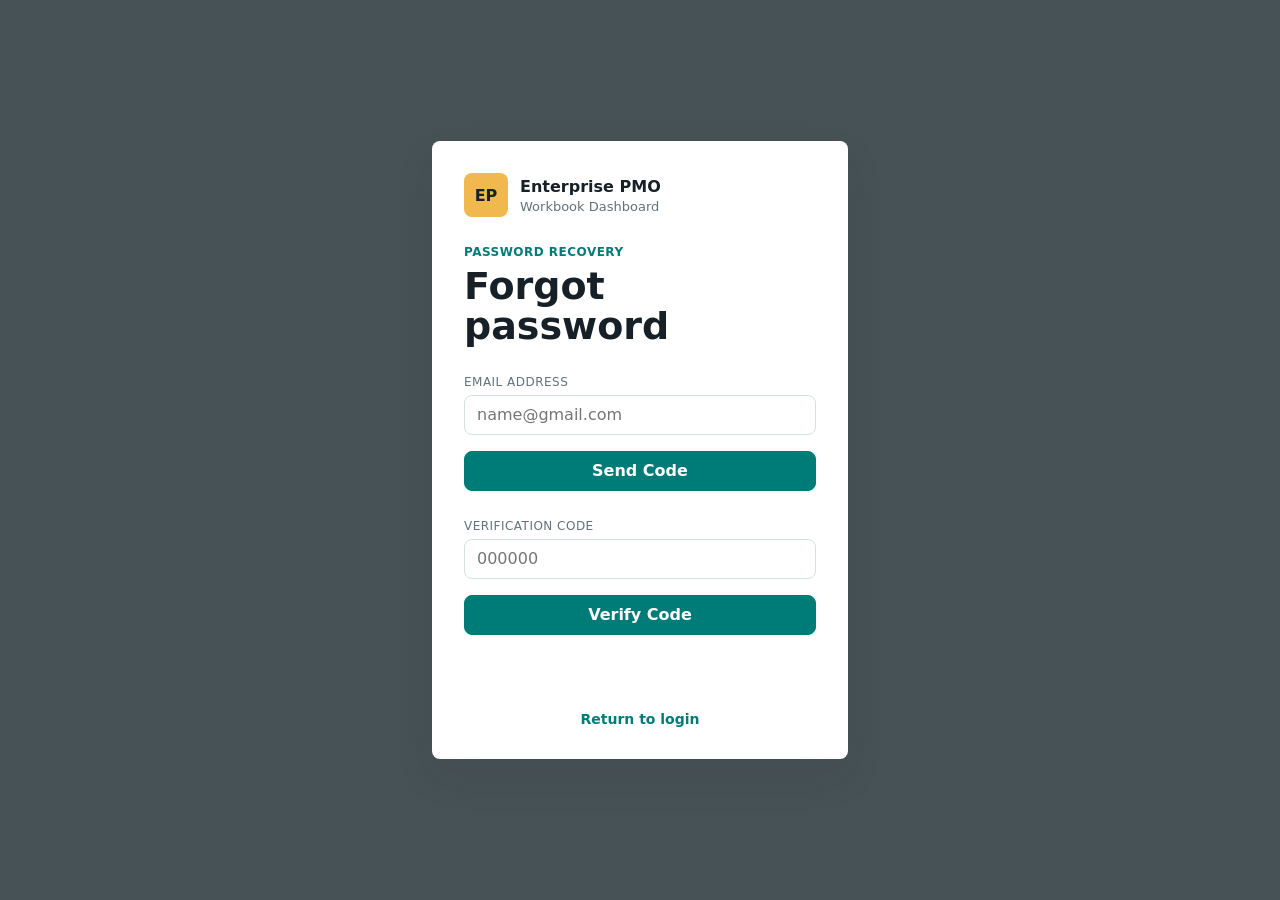
<file: forgot-password.html>
<!doctype html>
<html lang="en">
  <head>
    <meta charset="utf-8">
    <meta name="viewport" content="width=device-width, initial-scale=1">
    <title>Forgot Password | Enterprise PMO Dashboard</title>
    <link rel="stylesheet" href="styles.css">
  </head>
  <body class="auth-page">
    <main class="auth-shell">
      <section class="auth-panel" aria-labelledby="forgotTitle">
        <div class="brand auth-brand">
          <span class="brand-mark">EP</span>
          <span>
            <strong>Enterprise PMO</strong>
            <small>Workbook Dashboard</small>
          </span>
        </div>
        <div>
          <p class="eyebrow">Password Recovery</p>
          <h1 id="forgotTitle">Forgot password</h1>
        </div>
        <form class="auth-form" id="forgotForm">
          <label>
            <span>Email Address</span>
            <input id="email" name="email" type="email" autocomplete="email" placeholder="name@gmail.com" required>
          </label>
          <button type="submit">Send Code</button>
        </form>
        <form class="auth-form" id="codeForm" hidden>
          <label>
            <span>Verification Code</span>
            <input id="code" name="code" type="text" inputmode="numeric" autocomplete="one-time-code" pattern="[0-9]{6}" maxlength="6" placeholder="000000" required>
          </label>
          <button type="submit">Verify Code</button>
        </form>
        <p class="auth-message success" id="forgotMessage" role="status"></p>
        <a class="auth-link" href="/login.html">Return to login</a>
      </section>
    </main>
    <script>
      const form = document.querySelector('#forgotForm');
      const codeForm = document.querySelector('#codeForm');
      const message = document.querySelector('#forgotMessage');
      let resetEmail = '';

      form.addEventListener('submit', async event => {
        event.preventDefault();
        message.classList.remove('success');
        message.textContent = '';
        const button = form.querySelector('button');
        button.disabled = true;
        button.textContent = 'Sending...';

        try {
          const response = await fetch('/api/forgot-password', {
            method: 'POST',
            headers: { 'Content-Type': 'application/json' },
            body: JSON.stringify({ email: form.email.value.trim() })
          });
          const payload = await response.json();
          if (!response.ok) throw new Error(payload.error || 'Password recovery failed.');
          resetEmail = form.email.value.trim();
          form.hidden = true;
          codeForm.hidden = false;
          message.classList.add('success');
          message.textContent = 'We sent a verification code to your email.';
        } catch (error) {
          message.textContent = error.message;
        } finally {
          button.disabled = false;
          button.textContent = 'Send Code';
        }
      });

      codeForm.addEventListener('submit', async event => {
        event.preventDefault();
        message.classList.remove('success');
        message.textContent = '';
        const button = codeForm.querySelector('button');
        button.disabled = true;
        button.textContent = 'Verifying...';

        try {
          const response = await fetch('/api/verify-reset-code', {
            method: 'POST',
            headers: { 'Content-Type': 'application/json' },
            body: JSON.stringify({
              email: resetEmail,
              code: codeForm.code.value.trim()
            })
          });
          const payload = await response.json();
          if (!response.ok) throw new Error(payload.error || 'Verification failed.');
          location.href = `/reset-password.html?token=${encodeURIComponent(payload.reset_token)}`;
        } catch (error) {
          message.textContent = error.message;
          button.disabled = false;
          button.textContent = 'Verify Code';
        }
      });
    </script>
  </body>
</html>
</file>
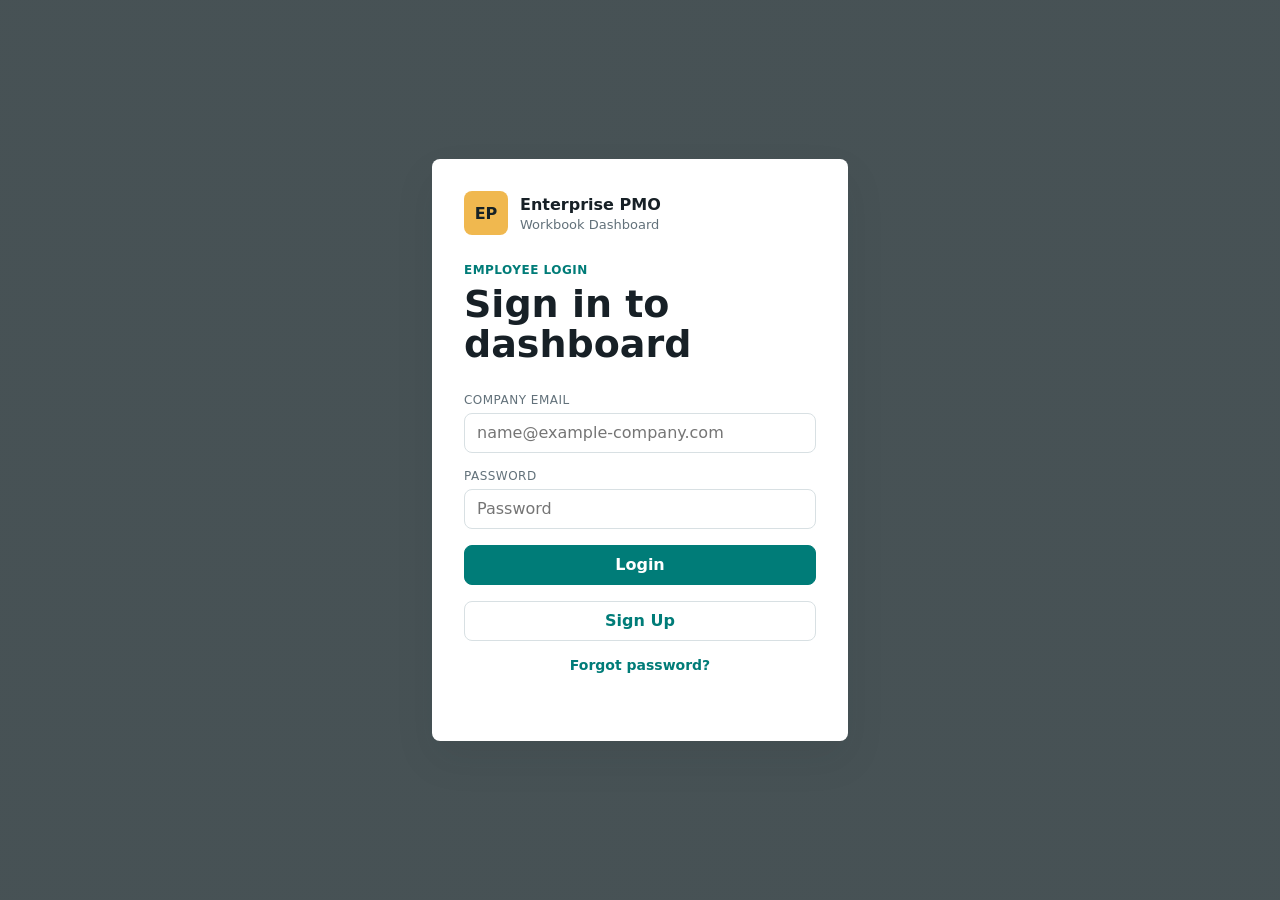
<file: login.html>
<!doctype html>
<html lang="en">
  <head>
    <meta charset="utf-8">
    <meta name="viewport" content="width=device-width, initial-scale=1">
    <title>Login | Enterprise PMO Dashboard</title>
    <link rel="stylesheet" href="styles.css">
  </head>
  <body class="auth-page">
    <main class="auth-shell">
      <section class="auth-panel" aria-labelledby="loginTitle">
        <div class="brand auth-brand">
          <span class="brand-mark">EP</span>
          <span>
            <strong>Enterprise PMO</strong>
            <small>Workbook Dashboard</small>
          </span>
        </div>
        <div>
          <p class="eyebrow">Employee Login</p>
          <h1 id="loginTitle">Sign in to dashboard</h1>
        </div>
        <form class="auth-form" id="loginForm">
          <label>
            <span>Company Email</span>
            <input id="email" name="email" type="email" autocomplete="email" placeholder="name@example-company.com" required>
          </label>
          <label>
            <span>Password</span>
            <input id="password" name="password" type="password" autocomplete="current-password" placeholder="Password" required>
          </label>
          <button type="submit">Login</button>
          <a class="auth-button secondary" href="/signup.html">Sign Up</a>
          <a class="auth-link" href="/forgot-password.html">Forgot password?</a>
          <p class="auth-message" id="authMessage" role="status"></p>
        </form>
      </section>
    </main>
    <div class="toast" id="toast" role="status" hidden></div>
    <script>
      const form = document.querySelector('#loginForm');
      const message = document.querySelector('#authMessage');
      const toast = document.querySelector('#toast');

      function showToast(text) {
        toast.textContent = text;
        toast.hidden = false;
        setTimeout(() => {
          toast.hidden = true;
        }, 7000);
      }

      const logoutMessage = sessionStorage.getItem('logoutMessage');
      if (logoutMessage) {
        sessionStorage.removeItem('logoutMessage');
        showToast(logoutMessage);
      }

      if (new URLSearchParams(location.search).get('signup') === 'success') {
        showToast('Signup request submitted. An admin must approve it before you can sign in.');
        history.replaceState({}, '', '/login.html');
      }

      if (new URLSearchParams(location.search).get('reset') === 'success') {
        showToast('Password has been updated');
        history.replaceState({}, '', '/login.html');
      }

      form.addEventListener('submit', async event => {
        event.preventDefault();
        message.textContent = '';
        const button = form.querySelector('button');
        button.disabled = true;
        button.textContent = 'Logging in...';

        try {
          const response = await fetch('/api/login', {
            method: 'POST',
            headers: { 'Content-Type': 'application/json' },
            body: JSON.stringify({
              email: form.email.value.trim(),
              password: form.password.value
            })
          });
          const payload = await response.json();
          if (!response.ok) throw new Error(payload.error || 'Login failed.');
          if (payload.first_name) sessionStorage.setItem('welcomeName', payload.first_name);
          sessionStorage.setItem('canDeleteUsers', payload.can_delete_users ? 'true' : 'false');
          sessionStorage.setItem('canAdmin', payload.is_admin || payload.can_delete_users ? 'true' : 'false');
          sessionStorage.setItem('currentUserEmail', payload.email || '');
          sessionStorage.setItem('adminEmails', JSON.stringify((payload.admin_emails || []).map(email => email.toLowerCase())));
          sessionStorage.setItem('pendingUsers', JSON.stringify(payload.pending_users || []));
          location.href = '/';
        } catch (error) {
          message.textContent = error.message;
          button.disabled = false;
          button.textContent = 'Login';
        }
      });
    </script>
  </body>
</html>
</file>
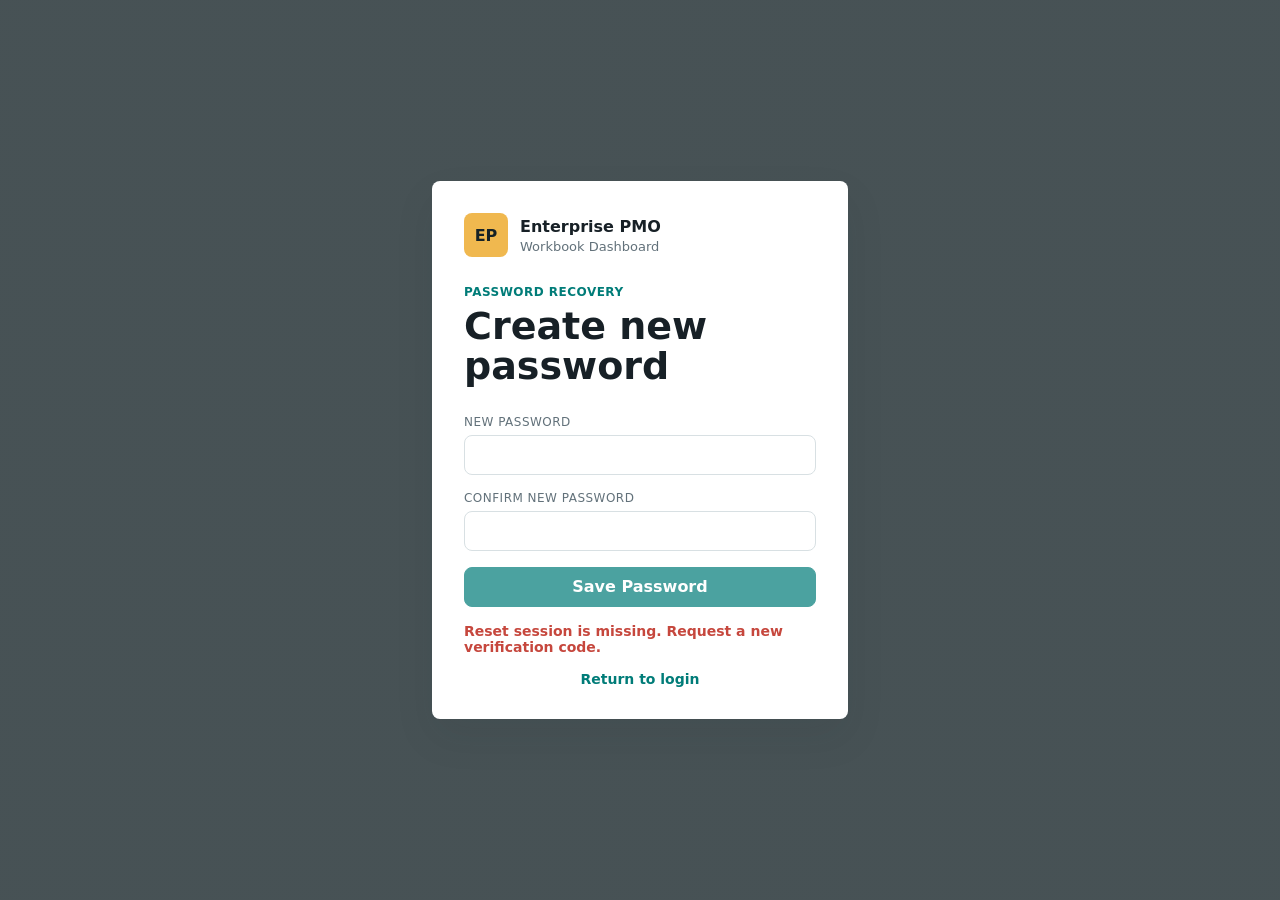
<file: reset-password.html>
<!doctype html>
<html lang="en">
  <head>
    <meta charset="utf-8">
    <meta name="viewport" content="width=device-width, initial-scale=1">
    <title>New Password | Enterprise PMO Dashboard</title>
    <link rel="stylesheet" href="styles.css">
  </head>
  <body class="auth-page">
    <main class="auth-shell">
      <section class="auth-panel" aria-labelledby="resetTitle">
        <div class="brand auth-brand">
          <span class="brand-mark">EP</span>
          <span>
            <strong>Enterprise PMO</strong>
            <small>Workbook Dashboard</small>
          </span>
        </div>
        <div>
          <p class="eyebrow">Password Recovery</p>
          <h1 id="resetTitle">Create new password</h1>
        </div>
        <form class="auth-form" id="resetForm">
          <label>
            <span>New Password</span>
            <input id="password" name="password" type="password" autocomplete="new-password" minlength="8" required>
          </label>
          <label>
            <span>Confirm New Password</span>
            <input id="confirmPassword" name="confirm_password" type="password" autocomplete="new-password" minlength="8" required>
          </label>
          <button type="submit">Save Password</button>
          <p class="auth-message" id="resetMessage" role="status"></p>
          <a class="auth-link" href="/login.html">Return to login</a>
        </form>
      </section>
    </main>
    <script>
      const form = document.querySelector('#resetForm');
      const message = document.querySelector('#resetMessage');
      const resetToken = new URLSearchParams(location.search).get('token') || '';

      if (!resetToken) {
        message.textContent = 'Reset session is missing. Request a new verification code.';
        form.querySelector('button').disabled = true;
      }

      form.addEventListener('submit', async event => {
        event.preventDefault();
        message.classList.remove('success');
        message.textContent = '';

        if (form.password.value.length < 8) {
          message.textContent = 'Password must be at least 8 characters.';
          return;
        }

        if (form.password.value !== form.confirm_password.value) {
          message.textContent = 'Passwords do not match.';
          return;
        }

        const button = form.querySelector('button');
        button.disabled = true;
        button.textContent = 'Saving...';

        try {
          const response = await fetch('/api/reset-password', {
            method: 'POST',
            headers: { 'Content-Type': 'application/json' },
            body: JSON.stringify({
              reset_token: resetToken,
              password: form.password.value,
              confirm_password: form.confirm_password.value
            })
          });
          const payload = await response.json();
          if (!response.ok) throw new Error(payload.error || 'Password reset failed.');
          location.href = '/login.html?reset=success';
        } catch (error) {
          message.textContent = error.message;
          button.disabled = false;
          button.textContent = 'Save Password';
        }
      });
    </script>
  </body>
</html>
</file>
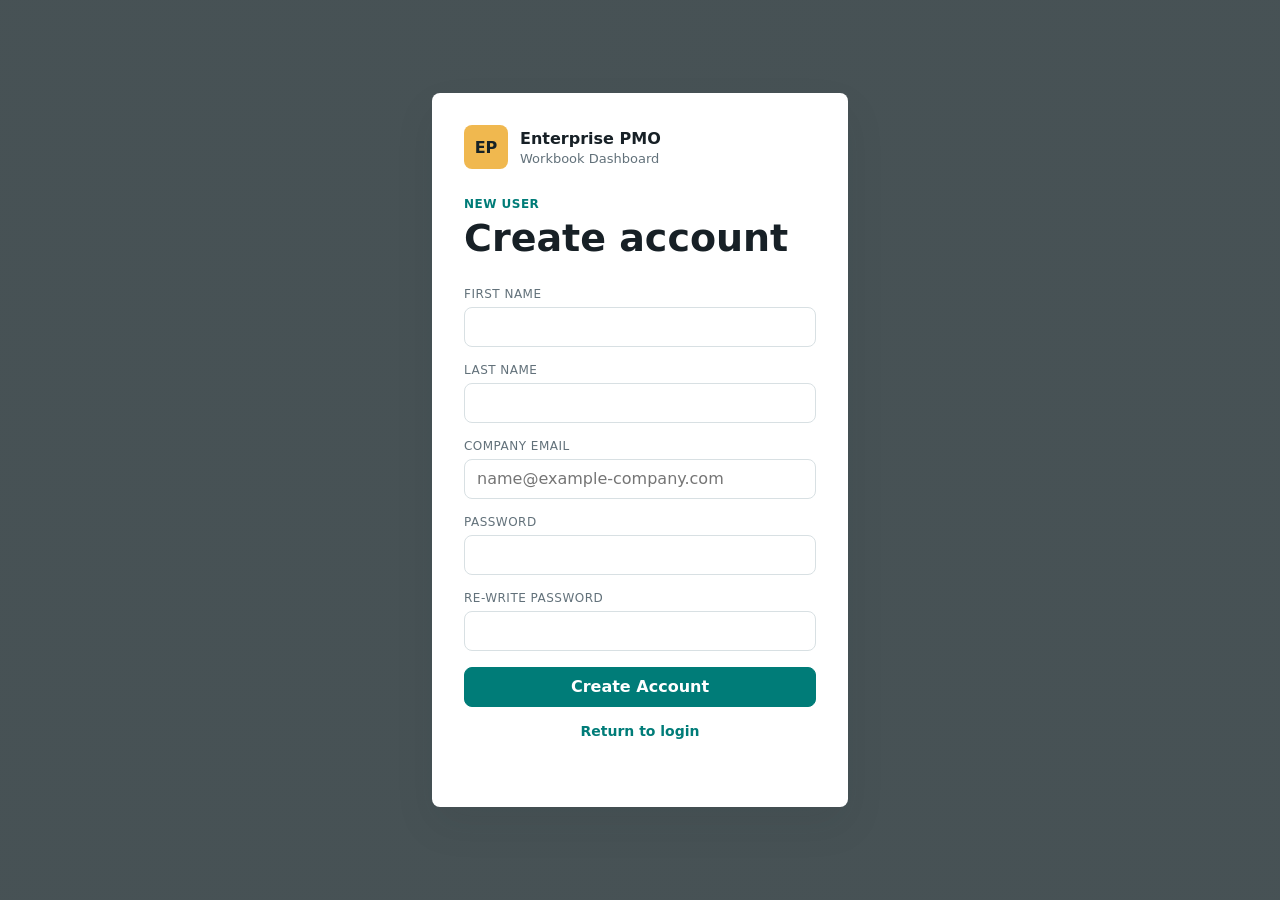
<file: signup.html>
<!doctype html>
<html lang="en">
  <head>
    <meta charset="utf-8">
    <meta name="viewport" content="width=device-width, initial-scale=1">
    <title>Sign Up | Enterprise PMO Dashboard</title>
    <link rel="stylesheet" href="styles.css">
  </head>
  <body class="auth-page">
    <main class="auth-shell">
      <section class="auth-panel" aria-labelledby="signupTitle">
        <div class="brand auth-brand">
          <span class="brand-mark">EP</span>
          <span>
            <strong>Enterprise PMO</strong>
            <small>Workbook Dashboard</small>
          </span>
        </div>
        <div>
          <p class="eyebrow">New User</p>
          <h1 id="signupTitle">Create account</h1>
        </div>
        <form class="auth-form" id="signupForm">
          <label>
            <span>First Name</span>
            <input id="firstName" name="first_name" type="text" autocomplete="given-name" required>
          </label>
          <label>
            <span>Last Name</span>
            <input id="lastName" name="last_name" type="text" autocomplete="family-name" required>
          </label>
          <label>
            <span>Company Email</span>
            <input id="email" name="email" type="email" autocomplete="email" placeholder="name@example-company.com" pattern="^[^@\s]+@example-company\.com$" required>
          </label>
          <label>
            <span>Password</span>
            <input id="password" name="password" type="password" autocomplete="new-password" minlength="8" required>
          </label>
          <label>
            <span>Re-write Password</span>
            <input id="confirmPassword" name="confirm_password" type="password" autocomplete="new-password" minlength="8" required>
          </label>
          <button type="submit">Create Account</button>
          <a class="auth-link" href="/login.html">Return to login</a>
          <p class="auth-message" id="authMessage" role="status"></p>
        </form>
      </section>
    </main>
    <script>
      const form = document.querySelector('#signupForm');
      const message = document.querySelector('#authMessage');

      form.addEventListener('submit', async event => {
        event.preventDefault();
        message.textContent = '';

        if (form.password.value.length < 8) {
          message.textContent = 'Password must be at least 8 characters.';
          return;
        }

        if (form.password.value !== form.confirm_password.value) {
          message.textContent = 'Passwords do not match.';
          return;
        }

        const button = form.querySelector('button');
        button.disabled = true;
        button.textContent = 'Creating...';

        try {
          const response = await fetch('/api/signup', {
            method: 'POST',
            headers: { 'Content-Type': 'application/json' },
            body: JSON.stringify({
              first_name: form.first_name.value.trim(),
              last_name: form.last_name.value.trim(),
              email: form.email.value.trim(),
              password: form.password.value,
              confirm_password: form.confirm_password.value
            })
          });
          const payload = await response.json();
          if (!response.ok) throw new Error(payload.error || 'Sign up failed.');
          location.href = '/login.html?signup=success';
        } catch (error) {
          message.textContent = error.message;
          button.disabled = false;
          button.textContent = 'Create Account';
        }
      });
    </script>
  </body>
</html>
</file>
<file: styles.css>
:root {
  --ink: #172026;
  --muted: #62717a;
  --line: #d8e0e3;
  --surface: #ffffff;
  --page: #f4f7f5;
  --teal: #007c78;
  --green: #3d8b37;
  --amber: #c98317;
  --red: #c6473d;
  --blue: #3168a8;
  --violet: #7651a7;
  --shadow: 0 18px 40px rgba(21, 32, 38, .08);
}

* {
  box-sizing: border-box;
}

body {
  margin: 0;
  min-height: 100vh;
  color: var(--ink);
  background: var(--page);
  font-family: Inter, ui-sans-serif, system-ui, -apple-system, BlinkMacSystemFont, "Segoe UI", sans-serif;
}

a {
  color: inherit;
}

.sidebar {
  position: fixed;
  inset: 0 auto 0 0;
  width: 264px;
  padding: 24px;
  background: #132125;
  color: #f8fbfa;
  display: flex;
  flex-direction: column;
  gap: 28px;
}

.brand {
  display: flex;
  gap: 12px;
  align-items: center;
  text-decoration: none;
}

.brand-mark {
  width: 44px;
  height: 44px;
  border-radius: 8px;
  display: grid;
  place-items: center;
  background: #f0b84f;
  color: #162226;
  font-weight: 800;
}

.brand strong,
.brand small {
  display: block;
}

.brand small {
  color: #aebfc4;
  font-size: 13px;
  margin-top: 3px;
}

.nav {
  display: grid;
  gap: 6px;
}

.nav a {
  color: #d7e2e4;
  text-decoration: none;
  padding: 11px 12px;
  border-radius: 8px;
  font-weight: 700;
}

.nav a:hover,
.nav a.active {
  background: rgba(255, 255, 255, .1);
  color: #ffffff;
}

.nav a.active {
  box-shadow: inset 3px 0 0 #f0b84f;
}

.source-note {
  margin-top: auto;
  border-top: 1px solid rgba(255, 255, 255, .14);
  padding-top: 18px;
}

.source-note span,
.eyebrow,
label span,
.panel p,
.dept-card p,
dt {
  color: var(--muted);
  font-size: 12px;
  text-transform: uppercase;
  letter-spacing: .04em;
}

.source-note span {
  color: #aebfc4;
}

.source-note strong {
  display: block;
  margin-top: 4px;
  font-size: 14px;
}

.logout-button {
  width: 100%;
  margin-top: 14px;
  border-color: rgba(255, 255, 255, .18);
  background: rgba(255, 255, 255, .08);
  color: #f8fbfa;
  font-weight: 800;
}

.logout-button:hover {
  background: rgba(255, 255, 255, .14);
}

.danger-button {
  min-width: 76px;
  border-color: rgba(198, 71, 61, .35);
  background: #fff4f2;
  color: var(--red);
  font-weight: 800;
}

.danger-button:hover {
  background: #ffe6e1;
}

.danger-button:disabled {
  cursor: wait;
  opacity: .65;
}

.admin-notice {
  margin-bottom: 12px;
  padding: 10px 12px;
  border: 1px solid rgba(0, 124, 120, .22);
  border-radius: 8px;
  background: #edf7f5;
  color: var(--teal);
  font-size: 14px;
  font-weight: 800;
}

.add-user-form {
  display: grid;
  grid-template-columns: repeat(3, minmax(160px, 1fr)) minmax(230px, auto);
  gap: 12px;
  align-items: end;
}

.add-user-form button:not(.secondary),
.edit-mode-notice button:not(.secondary) {
  min-width: 112px;
  border-color: var(--teal);
  background: var(--teal);
  color: #ffffff;
  font-weight: 800;
}

.add-user-form button:disabled {
  cursor: wait;
  opacity: .7;
}

.admin-button-row {
  display: flex;
  gap: 8px;
  align-items: center;
  flex-wrap: wrap;
}

.admin-button-row button {
  flex: 1 0 112px;
}

.admin-button-row.compact {
  flex-wrap: nowrap;
}

.admin-button-row.compact button {
  flex: 0 0 auto;
}

.edit-mode-notice {
  display: flex;
  justify-content: space-between;
  gap: 12px;
  align-items: center;
}

.edit-mode-notice span {
  display: flex;
  gap: 8px;
}

.hidden {
  display: none !important;
}

.admin-editor-toolbar {
  display: flex;
  align-items: end;
  gap: 12px;
  flex-wrap: wrap;
  margin-bottom: 14px;
}

.admin-users-grid {
  grid-template-columns: 1fr;
}

.admin-editor-toolbar label {
  min-width: 180px;
}

.admin-editor-toolbar .searchbox {
  min-width: min(340px, 100%);
}

.admin-table-wrap {
  max-height: 680px;
  border: 1px solid var(--line);
  border-radius: 8px;
}

.admin-table th {
  position: sticky;
  top: 0;
  z-index: 1;
}

.admin-table td:first-child,
.admin-table th:first-child {
  position: sticky;
  left: 0;
  z-index: 2;
  background: #ffffff;
}

.admin-table th:first-child {
  z-index: 3;
  background: #f9fbfa;
}

.form-message {
  grid-column: 1 / -1;
  min-height: 20px;
  color: var(--red);
  font-size: 14px;
  font-weight: 700;
}

.form-message.success {
  color: var(--green);
}

main {
  margin-left: 264px;
  padding: 28px;
}

.auth-page {
  display: grid;
  min-height: 100vh;
  background:
    linear-gradient(rgba(19, 33, 37, .78), rgba(19, 33, 37, .78)),
    url("https://images.unsplash.com/photo-1497366811353-6870744d04b2?auto=format&fit=crop&w=1800&q=80") center / cover;
}

.auth-shell {
  width: min(100%, 480px);
  margin: 0;
  padding: 32px;
  align-self: center;
  justify-self: center;
}

.auth-panel {
  display: grid;
  gap: 28px;
  padding: 32px;
  border-radius: 8px;
  background: var(--surface);
  box-shadow: var(--shadow);
}

.auth-brand {
  color: var(--ink);
}

.auth-brand small {
  color: var(--muted);
}

.auth-form {
  display: grid;
  gap: 16px;
}

.auth-form input,
.auth-form button,
.auth-button {
  width: 100%;
}

.auth-form button,
.auth-button {
  display: grid;
  place-items: center;
  border-color: var(--teal);
  background: var(--teal);
  color: #ffffff;
  font-weight: 800;
  text-decoration: none;
}

.auth-form button:disabled {
  cursor: wait;
  opacity: .7;
}

.auth-button.secondary {
  height: 40px;
  border: 1px solid var(--line);
  border-radius: 8px;
  background: #ffffff;
  color: var(--teal);
}

.auth-link {
  color: var(--teal);
  font-size: 14px;
  font-weight: 800;
  text-align: center;
  text-decoration: none;
}

.auth-link:hover {
  text-decoration: underline;
}

.auth-message {
  min-height: 20px;
  color: var(--red);
  font-size: 14px;
  font-weight: 700;
}

.auth-message.success {
  color: var(--green);
}

.toast {
  position: fixed;
  left: 24px;
  bottom: 24px;
  z-index: 30;
  max-width: min(360px, calc(100vw - 48px));
  padding: 14px 16px;
  border: 1px solid rgba(0, 124, 120, .24);
  border-radius: 8px;
  background: #ffffff;
  color: var(--ink);
  box-shadow: var(--shadow);
  font-weight: 800;
  animation: toastFade 7s ease forwards;
}

.toast[hidden] {
  display: none;
}

@keyframes toastFade {
  0% {
    opacity: 0;
    transform: translateY(10px);
  }

  10%,
  72% {
    opacity: 1;
    transform: translateY(0);
  }

  100% {
    opacity: 0;
    transform: translateY(10px);
  }
}

.topbar {
  display: flex;
  justify-content: space-between;
  align-items: flex-end;
  gap: 24px;
  margin-bottom: 24px;
}

h1,
h2,
p,
dl,
dd {
  margin: 0;
}

h1 {
  font-size: 38px;
  line-height: 1.05;
}

h2 {
  font-size: 18px;
}

.eyebrow {
  color: var(--teal);
  font-weight: 800;
  margin-bottom: 8px;
}

.filters {
  display: flex;
  align-items: end;
  gap: 10px;
  flex-wrap: wrap;
  justify-content: flex-end;
}

label {
  display: grid;
  gap: 6px;
}

select,
input,
button {
  height: 40px;
  border: 1px solid var(--line);
  border-radius: 8px;
  background: #fff;
  color: var(--ink);
  font: inherit;
  padding: 0 12px;
}

button {
  cursor: pointer;
}

.secondary {
  border-color: #9ccbc7;
  background: #f5fbfa;
  color: var(--teal);
  font-weight: 800;
}

.secondary:hover {
  background: #e9f6f4;
}

.secondary:disabled {
  cursor: not-allowed;
  opacity: .55;
}

.searchbox input {
  width: min(280px, 48vw);
}

.ghost-button {
  color: var(--teal);
  border-color: #9ccbc7;
  font-weight: 800;
}

.kpis {
  display: grid;
  grid-template-columns: repeat(auto-fit, minmax(180px, 1fr));
  gap: 14px;
  margin-bottom: 14px;
}

.kpi,
.panel,
.dept-card {
  background: var(--surface);
  border: 1px solid var(--line);
  border-radius: 8px;
  box-shadow: var(--shadow);
}

.kpi {
  padding: 16px;
  min-height: 116px;
}

.kpi span {
  color: var(--muted);
  font-size: 13px;
}

.kpi strong {
  display: block;
  font-size: 30px;
  margin-top: 10px;
}

.kpi small {
  display: block;
  color: var(--muted);
  margin-top: 8px;
  line-height: 1.35;
}

.grid {
  display: grid;
  gap: 14px;
  margin-bottom: 14px;
}

.two {
  grid-template-columns: minmax(0, 1fr) minmax(0, 1fr);
}

.wide-left {
  grid-template-columns: minmax(0, 1.2fr) minmax(320px, .8fr);
}

.panel {
  padding: 18px;
  min-width: 0;
}

.panel.full {
  width: 100%;
}

.panel-head {
  min-height: 48px;
  display: flex;
  justify-content: space-between;
  gap: 16px;
  align-items: flex-start;
  margin-bottom: 14px;
}

.panel p {
  margin-top: 5px;
}

.chart {
  min-height: 230px;
  overflow: hidden;
}

.donut {
  display: grid;
  grid-template-columns: 220px minmax(0, 1fr);
  gap: 16px;
  align-items: center;
}

.donut svg,
svg {
  display: block;
  width: 100%;
  height: auto;
}

.legend {
  display: flex;
  flex-wrap: wrap;
  gap: 10px 16px;
  color: var(--muted);
  font-size: 13px;
}

.legend span::before {
  content: "";
  display: inline-block;
  width: 10px;
  height: 10px;
  margin-right: 6px;
  border-radius: 2px;
  background: var(--swatch);
}

.table-wrap {
  overflow: auto;
}

table {
  width: 100%;
  border-collapse: collapse;
  min-width: 960px;
}

th,
td {
  padding: 12px 10px;
  border-bottom: 1px solid var(--line);
  text-align: left;
  font-size: 14px;
  white-space: nowrap;
}

td {
  max-width: 360px;
  overflow: hidden;
  text-overflow: ellipsis;
}

th {
  color: var(--muted);
  font-size: 12px;
  text-transform: uppercase;
  letter-spacing: .04em;
  background: #f9fbfa;
}

.table-edit-input {
  width: min(280px, 100%);
  min-width: 120px;
  border: 1px solid var(--line);
  border-radius: 6px;
  padding: 8px 9px;
  background: #ffffff;
  color: var(--ink);
  font: inherit;
}

.table-edit-input:focus {
  border-color: var(--teal);
  outline: 2px solid rgba(0, 124, 120, .14);
}

.badge {
  display: inline-flex;
  align-items: center;
  height: 24px;
  padding: 0 8px;
  border-radius: 999px;
  font-size: 12px;
  font-weight: 700;
  background: #eef3f3;
}

.risk-high,
.risk-critical {
  color: var(--red);
  background: #fbe9e7;
}

.risk-medium {
  color: var(--amber);
  background: #fff1d8;
}

.risk-low {
  color: var(--green);
  background: #e9f5e7;
}

.progress-track {
  width: 120px;
  height: 8px;
  border-radius: 99px;
  background: #e6ecee;
  overflow: hidden;
}

.progress-track span {
  display: block;
  height: 100%;
  background: var(--teal);
}

.dept-grid {
  display: grid;
  grid-template-columns: repeat(3, minmax(0, 1fr));
  gap: 14px;
}

.dept-card {
  padding: 16px;
}

.dept-card p {
  margin-top: 5px;
}

.dept-card dl {
  display: grid;
  grid-template-columns: repeat(3, minmax(0, 1fr));
  gap: 10px;
  margin-top: 18px;
}

.dept-card div div,
.dept-card dl div {
  padding: 10px;
  border-radius: 8px;
  background: #f8faf9;
}

dt {
  margin-bottom: 6px;
}

dd {
  font-weight: 800;
  font-size: 20px;
}

.activity-list {
  display: grid;
  gap: 10px;
  max-height: 390px;
  overflow: auto;
}

.activity-list.split {
  grid-template-columns: repeat(2, minmax(0, 1fr));
}

.activity-item {
  display: grid;
  gap: 5px;
  padding: 12px;
  border: 1px solid var(--line);
  border-radius: 8px;
  background: #fbfcfc;
}

.activity-item strong {
  font-size: 14px;
}

.activity-item span {
  color: var(--muted);
  font-size: 13px;
  overflow: hidden;
  text-overflow: ellipsis;
  white-space: nowrap;
}

.muted {
  color: var(--muted);
}

.empty {
  padding: 24px;
  border: 1px dashed var(--line);
  border-radius: 8px;
  color: var(--muted);
  background: #fbfcfc;
}

.chatbot {
  position: fixed;
  right: 22px;
  bottom: 22px;
  z-index: 20;
  width: min(380px, calc(100vw - 32px));
}

.chat-toggle {
  width: 100%;
  height: 48px;
  display: flex;
  align-items: center;
  justify-content: space-between;
  gap: 12px;
  border-color: #97c8c4;
  background: #132125;
  color: #ffffff;
  box-shadow: var(--shadow);
  font-weight: 800;
}

.chat-toggle strong {
  width: 28px;
  height: 28px;
  display: grid;
  place-items: center;
  border-radius: 50%;
  background: #f0b84f;
  color: #162226;
}

.chatbot.minimized {
  width: 260px;
}

.chat-window {
  margin-top: 10px;
  overflow: hidden;
  border: 1px solid var(--line);
  border-radius: 8px;
  background: var(--surface);
  box-shadow: var(--shadow);
}

.chat-head {
  min-height: 58px;
  padding: 12px;
  display: flex;
  align-items: center;
  justify-content: space-between;
  gap: 12px;
  background: #132125;
  color: #ffffff;
}

.chat-head strong,
.chat-head span {
  display: block;
}

.chat-head span {
  margin-top: 3px;
  color: #aebfc4;
  font-size: 12px;
}

.chat-head button {
  width: 34px;
  height: 34px;
  padding: 0;
  border-color: rgba(255, 255, 255, .24);
  background: rgba(255, 255, 255, .08);
  color: #ffffff;
  font-weight: 900;
}

.chat-messages {
  height: 330px;
  padding: 14px;
  display: flex;
  flex-direction: column;
  gap: 10px;
  overflow: auto;
  background: #f8faf9;
}

.chat-message {
  max-width: 86%;
  padding: 10px 12px;
  border-radius: 8px;
  line-height: 1.4;
  font-size: 14px;
  white-space: pre-wrap;
}

.chat-message.bot {
  align-self: flex-start;
  border: 1px solid var(--line);
  background: #ffffff;
}

.chat-message.user {
  align-self: flex-end;
  background: var(--teal);
  color: #ffffff;
}

.chat-form {
  display: grid;
  grid-template-columns: minmax(0, 1fr) auto;
  gap: 8px;
  padding: 12px;
  border-top: 1px solid var(--line);
  background: #ffffff;
}

.chat-form input {
  width: 100%;
}

.chat-form button {
  border-color: #9ccbc7;
  background: var(--teal);
  color: #ffffff;
  font-weight: 800;
}

@media (max-width: 1180px) {
  .sidebar {
    position: static;
    width: auto;
    flex-direction: row;
    align-items: center;
    flex-wrap: wrap;
  }

  .nav {
    display: flex;
    flex-wrap: wrap;
  }

  .source-note {
    margin-left: auto;
    margin-top: 0;
    border-top: 0;
    padding-top: 0;
  }

  main {
    margin-left: 0;
  }

  .topbar {
    align-items: flex-start;
    flex-direction: column;
  }

  .filters {
    justify-content: flex-start;
  }

  .kpis {
    grid-template-columns: repeat(3, minmax(0, 1fr));
  }

  .dept-grid {
    grid-template-columns: repeat(2, minmax(0, 1fr));
  }
}

@media (max-width: 840px) {
  main {
    padding: 18px;
  }

  h1 {
    font-size: 30px;
  }

  .kpis,
  .two,
  .wide-left,
  .add-user-form,
  .dept-grid,
  .activity-list.split {
    grid-template-columns: 1fr;
  }

  .add-user-form button {
    width: 100%;
  }

  .donut {
    grid-template-columns: 1fr;
  }

  .donut svg {
    max-width: 260px;
  }

  .searchbox input,
  select {
    width: calc(100vw - 36px);
    max-width: 100%;
  }
}

@media (max-width: 560px) {
  .sidebar {
    padding: 18px;
  }

  .source-note {
    margin-left: 0;
  }

  .kpi strong {
    font-size: 26px;
  }

  .dept-card dl {
    grid-template-columns: 1fr;
  }

  .chatbot,
  .chatbot.minimized {
    right: 12px;
    bottom: 12px;
    width: calc(100vw - 24px);
  }

  .chat-messages {
    height: 300px;
  }
}
</file>
